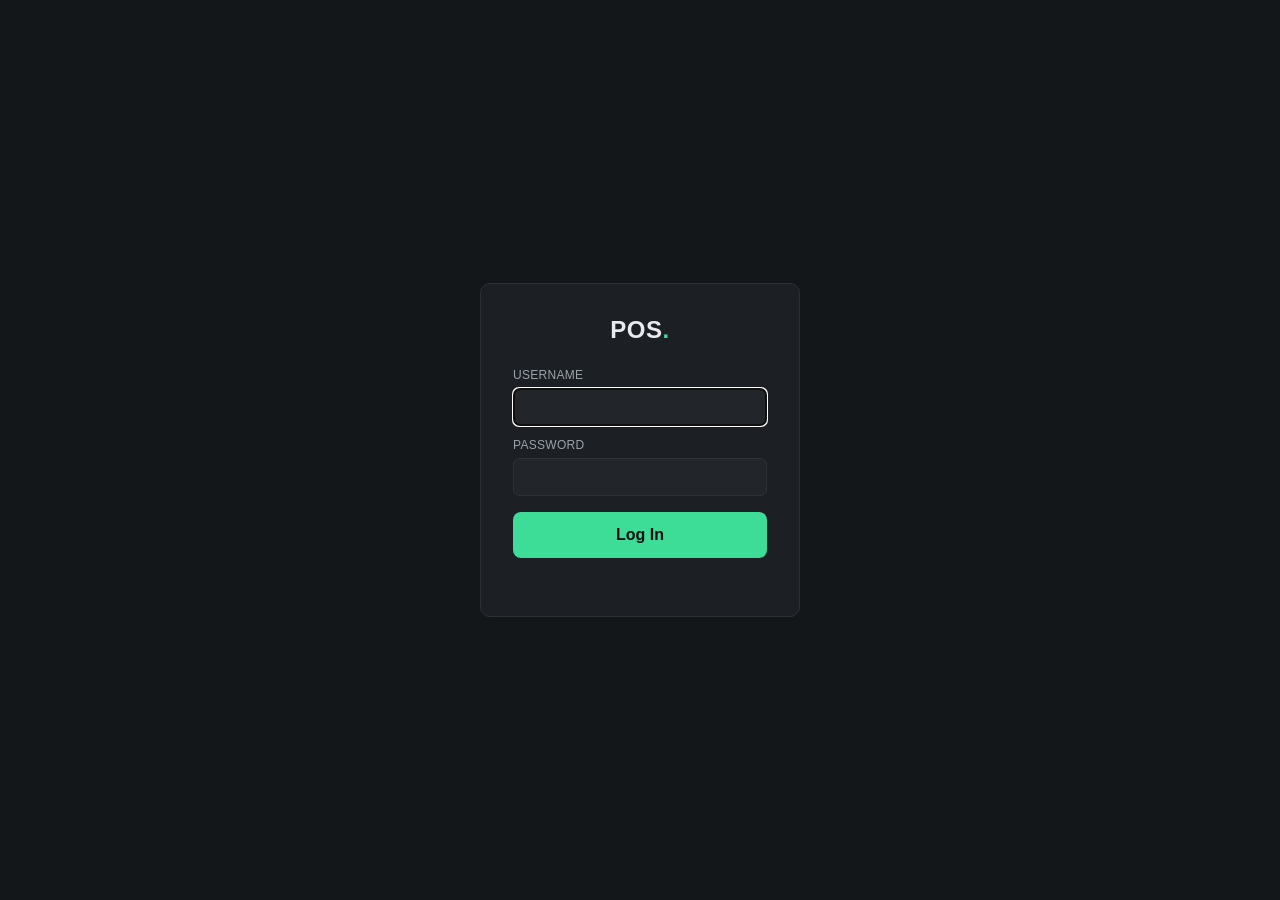
<file: frontend/login.html>
<!DOCTYPE html>
<html lang="en">
<head>
<meta charset="UTF-8">
<meta name="viewport" content="width=device-width, initial-scale=1">
<title>POS Login</title>
<link rel="stylesheet" href="style.css">
</head>
<body class="login-body">

<div class="login-box">
  <div class="brand">POS<span>.</span></div>
  <form id="loginForm" class="form-grid">
    <label>Username <input name="username" required autofocus autocomplete="username"></label>
    <label>Password <input name="password" type="password" required autocomplete="current-password"></label>
    <button type="submit" class="primary-btn">Log In</button>
  </form>
  <div id="loginMsg" class="msg"></div>
</div>

<script>
document.getElementById("loginForm").addEventListener("submit", async (e) => {
  e.preventDefault();
  const f = new FormData(e.target);
  const msg = document.getElementById("loginMsg");
  const btn = e.target.querySelector("button");
  btn.disabled = true;

  try {
    const res = await fetch("/api/login", {
      method: "POST",
      headers: { "Content-Type": "application/json" },
      body: JSON.stringify({
        username: f.get("username"),
        password: f.get("password"),
      }),
    });
    const data = await res.json();
    if (data.ok) {
      window.location.href = "/";
    } else {
      msg.textContent = data.error || "Login failed";
      msg.className = "msg error";
      btn.disabled = false;
    }
  } catch (err) {
    msg.textContent = "Could not reach the server. Try again.";
    msg.className = "msg error";
    btn.disabled = false;
  }
});
</script>
</body>
</html>
</file>
<file: frontend/style.css>
:root {
  --bg: #14171a;
  --panel: #1c2024;
  --panel-alt: #22262b;
  --border: #2c3136;
  --text: #e8eaed;
  --text-dim: #9aa1a8;
  --accent: #3ddc97;
  --accent-dim: #2a9d70;
  --danger: #e2574c;
  --warning: #e2b04c;
  font-size: 15px;
}

* { box-sizing: border-box; }

body {
  margin: 0;
  background: var(--bg);
  color: var(--text);
  font-family: -apple-system, "Segoe UI", Roboto, Helvetica, Arial, sans-serif;
  height: 100vh;
  display: flex;
  flex-direction: column;
}

/* ---------- Top bar ---------- */
.topbar {
  display: flex;
  align-items: center;
  gap: 24px;
  padding: 10px 20px;
  background: var(--panel);
  border-bottom: 1px solid var(--border);
  flex-shrink: 0;
}

.brand {
  font-weight: 700;
  font-size: 20px;
  letter-spacing: 0.5px;
}
.brand span { color: var(--accent); }

.tabs { display: flex; gap: 6px; flex: 1; }

.tab-btn {
  background: transparent;
  border: 1px solid transparent;
  color: var(--text-dim);
  padding: 8px 16px;
  border-radius: 6px;
  cursor: pointer;
  font-size: 14px;
}
.tab-btn:hover { color: var(--text); background: var(--panel-alt); }
.tab-btn.active { color: var(--bg); background: var(--accent); font-weight: 600; }

.clock {
  font-variant-numeric: tabular-nums;
  color: var(--text-dim);
  font-size: 13px;
}

/* ---------- Tab panels ---------- */
.tab-panel { display: none; padding: 20px; overflow-y: auto; flex: 1; }
.tab-panel.active { display: block; }

/* ---------- Sale tab ---------- */
.sale-grid {
  display: grid;
  grid-template-columns: 340px 1fr;
  gap: 20px;
  height: 100%;
}

.scan-column { display: flex; flex-direction: column; gap: 16px; }

.scan-box, .search-box {
  background: var(--panel);
  border: 1px solid var(--border);
  border-radius: 10px;
  padding: 16px;
}

.scan-box label, .search-box label {
  display: block;
  font-size: 12px;
  color: var(--text-dim);
  margin-bottom: 8px;
  text-transform: uppercase;
  letter-spacing: 0.5px;
}

#scanInput, #searchInput {
  width: 100%;
  padding: 14px;
  font-size: 16px;
  background: var(--panel-alt);
  border: 1px solid var(--border);
  border-radius: 8px;
  color: var(--text);
}
#scanInput:focus, #searchInput:focus {
  outline: none;
  border-color: var(--accent);
}

.scan-message {
  margin-top: 10px;
  font-size: 13px;
  min-height: 18px;
}
.scan-message.ok { color: var(--accent); }
.scan-message.error { color: var(--danger); }

.search-results {
  margin-top: 10px;
  max-height: 260px;
  overflow-y: auto;
}
.search-result-item {
  padding: 10px;
  border-radius: 6px;
  cursor: pointer;
  font-size: 14px;
  border: 1px solid transparent;
}
.search-result-item:hover { background: var(--panel-alt); border-color: var(--border); }
.search-result-item .muted { color: var(--text-dim); font-size: 12px; }

.cart-column {
  background: var(--panel);
  border: 1px solid var(--border);
  border-radius: 10px;
  padding: 20px;
  display: flex;
  flex-direction: column;
}
.cart-column h2 { margin: 0 0 14px 0; font-size: 16px; }

.cart-table { width: 100%; border-collapse: collapse; flex: 1; }
.cart-table th {
  text-align: left;
  font-size: 12px;
  color: var(--text-dim);
  text-transform: uppercase;
  padding: 8px 6px;
  border-bottom: 1px solid var(--border);
}
.cart-table td {
  padding: 10px 6px;
  border-bottom: 1px solid var(--border);
  font-size: 14px;
}
.remove-btn {
  background: transparent;
  border: none;
  color: var(--danger);
  cursor: pointer;
  font-size: 14px;
}

.cart-footer {
  margin-top: 16px;
  padding-top: 16px;
  border-top: 1px solid var(--border);
}
.payment-method { display: flex; align-items: center; justify-content: space-between; margin-bottom: 12px; }
.payment-method select {
  background: var(--panel-alt);
  color: var(--text);
  border: 1px solid var(--border);
  border-radius: 6px;
  padding: 6px 10px;
}
.total-line {
  display: flex;
  justify-content: space-between;
  font-size: 22px;
  font-weight: 700;
  margin-bottom: 14px;
}
.total-line span:last-child { color: var(--accent); }

.primary-btn {
  width: 100%;
  padding: 14px;
  background: var(--accent);
  color: #0b0e10;
  border: none;
  border-radius: 8px;
  font-size: 16px;
  font-weight: 700;
  cursor: pointer;
}
.primary-btn:hover { background: var(--accent-dim); }
.primary-btn:disabled { opacity: 0.5; cursor: not-allowed; }

/* ---------- Inventory tab ---------- */
.inventory-grid {
  display: grid;
  grid-template-columns: 1fr 1fr;
  gap: 20px;
}
.panel {
  background: var(--panel);
  border: 1px solid var(--border);
  border-radius: 10px;
  padding: 20px;
}
.panel.wide { grid-column: 1 / -1; }
.panel h2 { margin-top: 0; font-size: 16px; }

.form-grid { display: flex; flex-direction: column; gap: 12px; }
.form-grid label {
  font-size: 12px;
  color: var(--text-dim);
  display: flex;
  flex-direction: column;
  gap: 6px;
  text-transform: uppercase;
  letter-spacing: 0.3px;
}
.form-grid input, .form-grid select, .form-grid textarea {
  background: var(--panel-alt);
  border: 1px solid var(--border);
  border-radius: 6px;
  padding: 10px;
  color: var(--text);
  font-size: 14px;
  text-transform: none;
}
.msg { margin-top: 10px; font-size: 13px; }
.msg.ok { color: var(--accent); }
.msg.error { color: var(--danger); }

/* ---------- Tables ---------- */
.data-table { width: 100%; border-collapse: collapse; margin-top: 10px; }
.data-table th {
  text-align: left;
  font-size: 12px;
  color: var(--text-dim);
  text-transform: uppercase;
  padding: 10px 8px;
  border-bottom: 1px solid var(--border);
  position: sticky;
  top: 0;
  background: var(--panel);
}
.data-table td {
  padding: 10px 8px;
  border-bottom: 1px solid var(--border);
  font-size: 14px;
}
.data-table tr:hover td { background: var(--panel-alt); }

.badge {
  display: inline-block;
  padding: 2px 8px;
  border-radius: 100px;
  font-size: 11px;
  font-weight: 600;
}
.badge.low { background: rgba(226,87,76,0.15); color: var(--danger); }
.badge.ok { background: rgba(61,220,151,0.15); color: var(--accent); }

/* ---------- Login screen ---------- */
.login-body {
  align-items: center;
  justify-content: center;
}
.login-box {
  background: var(--panel);
  border: 1px solid var(--border);
  border-radius: 10px;
  padding: 32px;
  width: 320px;
  display: flex;
  flex-direction: column;
  gap: 16px;
}
.login-box .brand {
  font-weight: 700;
  font-size: 24px;
  text-align: center;
  margin-bottom: 8px;
}
.login-box .brand span { color: var(--accent); }
.login-box .primary-btn { margin-top: 4px; }

.logout-btn {
  background: transparent;
  border: 1px solid var(--border);
  color: var(--text-dim);
  padding: 6px 14px;
  border-radius: 6px;
  cursor: pointer;
  font-size: 13px;
}
.logout-btn:hover { color: var(--text); background: var(--panel-alt); }
</file>
